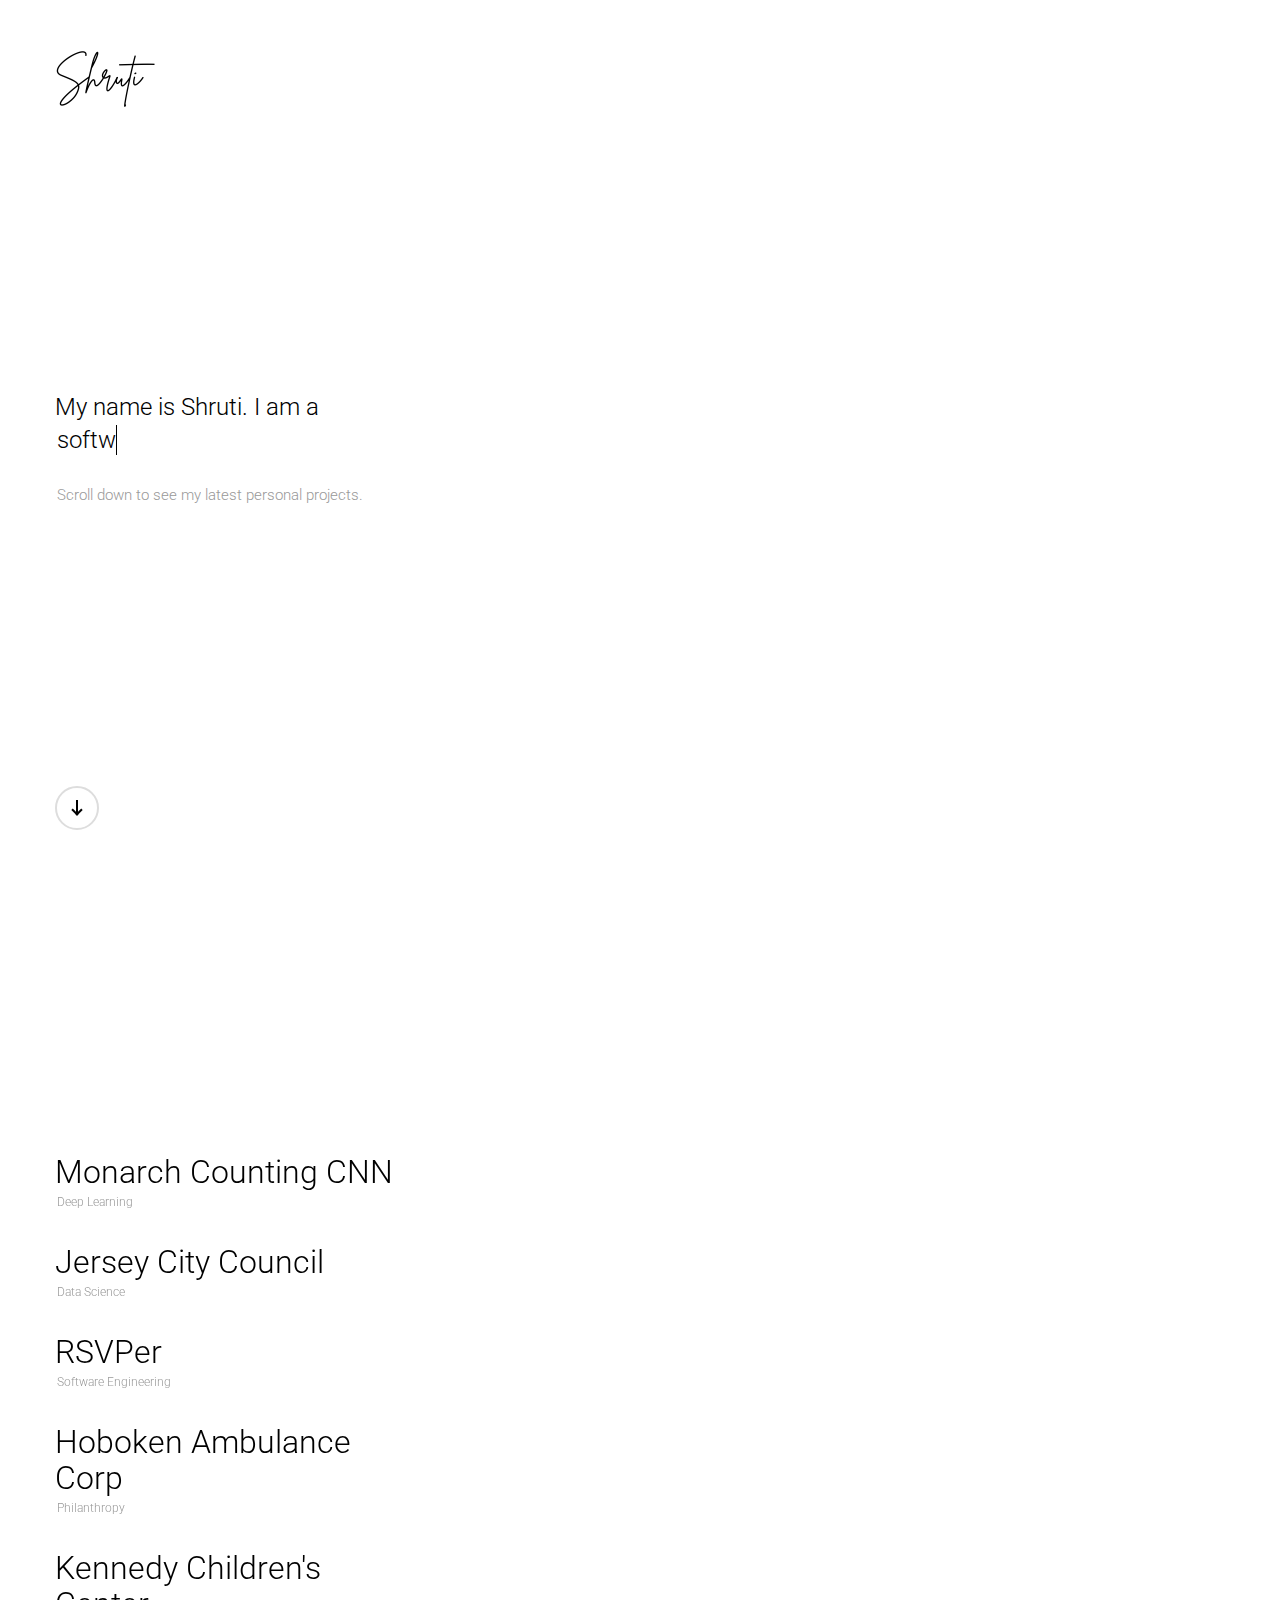
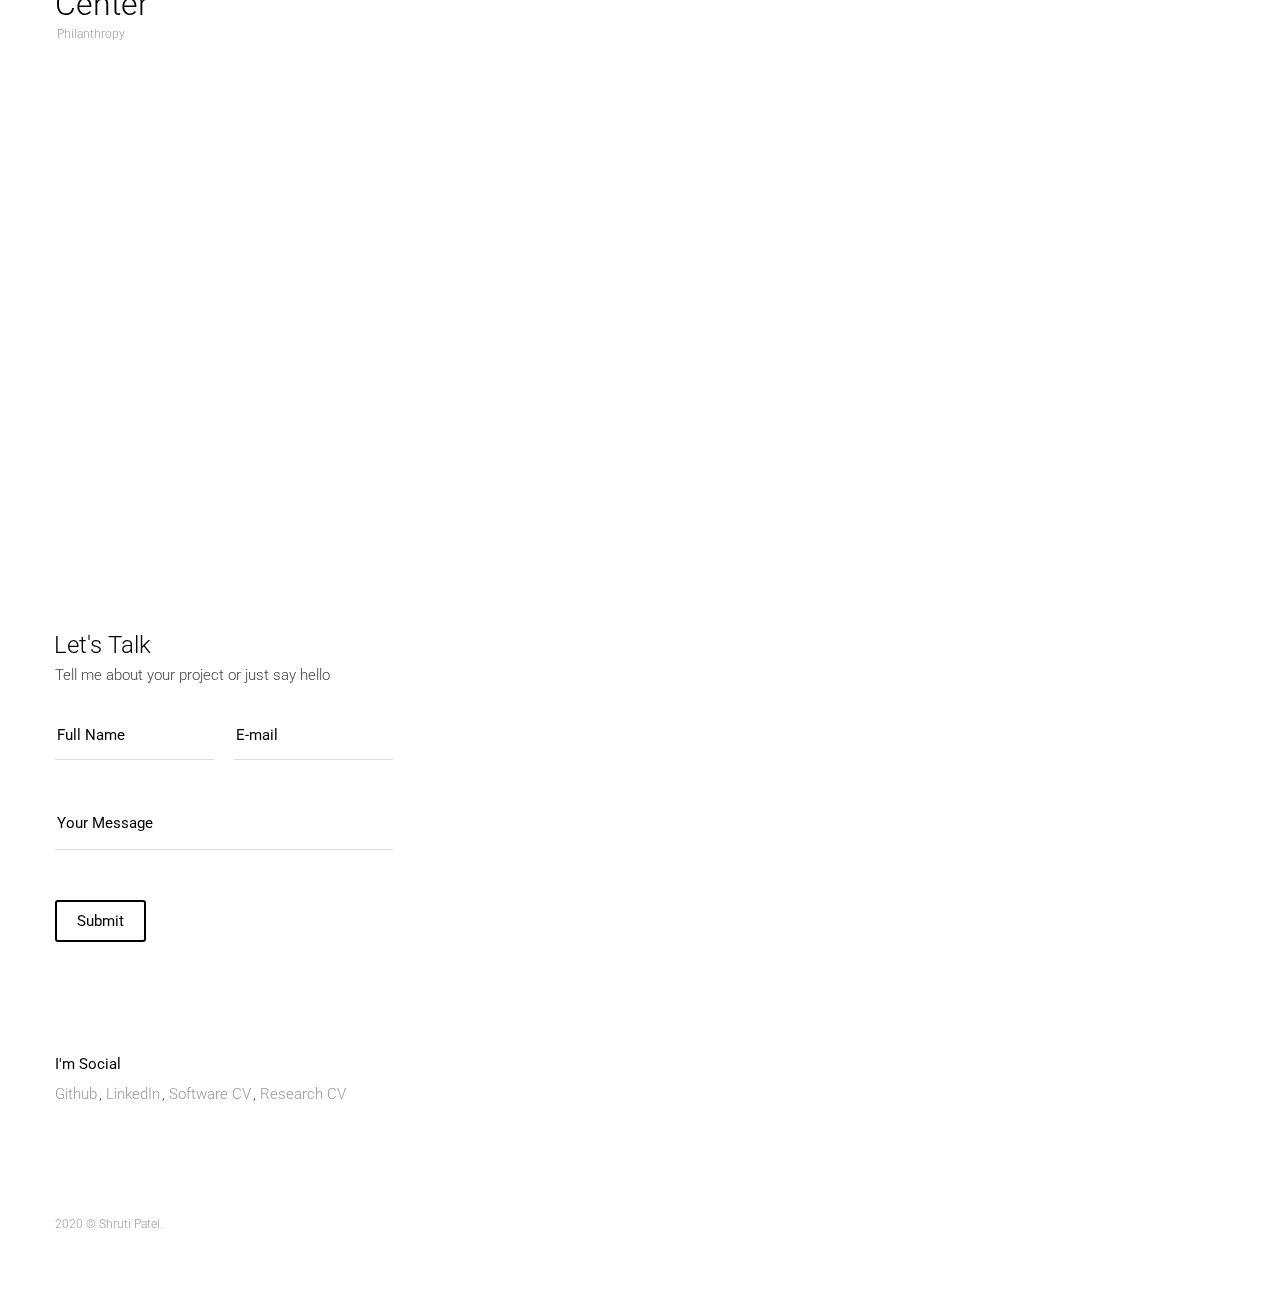
<file: www/index.html>
﻿<!DOCTYPE html>
<html lang="en">
<head>

    <title>Shruti</title>
    <meta name="viewport" content="width=device-width, initial-scale=1.0" />
    <meta name="description" content="Shruti is a software engineer, a deep learning researcher, and a philanthropist. This is her portfolio site." />
    <meta name="keywords" content="shruti, shruti patel, deep learning researher, software engineer, philanthropist" />
    <meta name="author" content="Shruti">
    <meta charset="UTF-8" />

    <link rel="preload" href="https://raw.githubusercontent.com/shruti222patel/portfolio-v2/main/www/images/monarch-butterflies.jpg" as="image">
    <link rel="preload" href="https://raw.githubusercontent.com/shruti222patel/portfolio-v2/main/www/images/rsvper-abstract.jpg" as="image">
    <link rel="preload" href="https://raw.githubusercontent.com/shruti222patel/portfolio-v2/main/www/images/ems-many-yellow-horiz.jpg" as="image">
    <link rel="preload" href="https://raw.githubusercontent.com/shruti222patel/portfolio-v2/main/www/images/kcc_2.jpg" as="image">
    <link rel="preload" href="images/black-lives-matter.jpg" as="image">
        
    <link rel="icon" type="image/ico" href="favicon.ico" />
    <link href="style.css" rel="stylesheet" />
    <link href="css/assets.css" rel="stylesheet" />
    <link rel="stylesheet" href="https://use.fontawesome.com/releases/v5.15.1/css/all.css" integrity="sha384-vp86vTRFVJgpjF9jiIGPEEqYqlDwgyBgEF109VFjmqGmIY/Y4HV4d3Gp2irVfcrp" crossorigin="anonymous">
</head>
<body class="hidden bg-change">
	
    <!-- Page Content -->
    <div id="page-content">
    
    
        <!-- Header -->
        <header class="hidden">
        
            <!-- Logo -->
            <div id="logo">
                <a href="index.html">
                    <img class="black-logo" src="images/logo.png" alt="Logo Black">
                    <img class="white-logo" src="images/logo-white.png" alt="Logo White">
                </a>
            </div>
            <!--/Logo -->
            
	    <!-- Loader Mask -->
            <div id="loader-mask" class="disable">
                <div id="loader"></div>
            </div>
	    <!--/Loader Mask -->
            
	    <!-- Close Project -->
            <div id="close-project" class="disable">
                <span></span>
                <span></span>
            </div>
	    <!-- Close Project -->
        
        </header>
        <!--/Header -->
        
        
        <!-- Main -->
        <div id="main">
                
            <!-- Showcase Gallery -->
            <div id="showcase-gallery">                
                <!-- <div class="showcase-img light-content" data-aux="project-01" data-src="images/monarch-butterflies.jpg"></div> -->
                <div class="showcase-img light-content" data-aux="project-01" data-src="https://raw.githubusercontent.com/shruti222patel/portfolio-v2/main/www/images/monarch-butterflies.jpg"></div>
                <!-- <div class="showcase-img" data-aux="project-02" data-src="images/rsvper-abstract.jpg"></div> -->
                <div class="showcase-img" data-aux="project-02" data-src="https://raw.githubusercontent.com/shruti222patel/portfolio-v2/main/www/images/rsvper-abstract.jpg"></div>
                <!-- <div class="showcase-img" data-aux="project-03" data-src="images/ems-many-yellow-horiz.jpg"></div> -->
                <div class="showcase-img" data-aux="project-03" data-src="https://raw.githubusercontent.com/shruti222patel/portfolio-v2/main/www/images/ems-many-yellow-horiz.jpg"></div>
                <!-- <div class="showcase-img" data-aux="project-04" data-src="images/kcc_2.jpg"></div> -->
                <div class="showcase-img" data-aux="project-04" data-src="https://raw.githubusercontent.com/shruti222patel/portfolio-v2/main/www/images/kcc_2.jpg"></div>
                <!-- <div class="showcase-img" data-aux="project-05" data-src="images/black-lives-matter.jpg"></div> -->
                <div class="showcase-img light-content" data-aux="project-05" data-src="images/black-lives-matter.jpg"></div>
                <!-- <div class="showcase-img light-content" data-aux="project-06" data-src="images/p6.jpg"></div>                 -->
            </div>
            <!--/Showcase Gallery -->
            
	    <!-- Main Content-->
            <div id="main-content">
            	
                <!-- Intro Section -->
                <div id="intro">
                    <div class="outer">
                        <div class="inner">                        
                            <div class="title-intro">My name is Shruti. I am a<br class="destroy"><a href="" class="typewrite" data-period="2000" data-type='[  "software engineer.","deep learning researcher.","philanthropist.", "runner.", "daughter." ]'><span class="wrap"></span></a></div>
       			    <div class="subtitle-intro">Scroll down to see my latest personal projects.<br class="destroy"></div>                            
                            <div class="scroll-down disable">
                                <div class="arrow-top"></div>
                    		<div class="arrow-top-line"></div>
                            </div>                        
                        </div>
                    </div>
		</div>                    
                <!--/Intro Section -->
                
                <!-- Showcase List -->
                <div id="showcase">
                    <div class="outer">
                        <div class="inner">
                            <ul class="showcase-list">
                                <li><a data-url="project1.html" data-aux="project-01">Monarch Counting CNN<span>Deep Learning</span></a></li>
                                <li><a data-url="project5.html" data-aux="project-05">Jersey City Council<span>Data Science</span></a></li>
                                <li><a data-url="project2.html" data-aux="project-02">RSVPer<span>Software Engineering</span></a></li>
                                <li><a data-url="project3.html" data-aux="project-03">Hoboken Ambulance Corp<span>Philanthropy</span></a></li>
                                <li><a data-url="project4.html" data-aux="project-04">Kennedy Children's Center<span>Philanthropy</span></a></li>
                                <!-- <li><a data-url="project6.html" data-aux="project-06">Wiema Dental<span>Web Design</span></a></li> -->
                            </ul>
                        </div>
                    </div>
                </div>
                <!--/Showcase List -->
                
                
                <!-- Contact Section -->
                <div id="contact">
                
                    <div id="message"></div>
                    <!-- Contact Formular -->
                    <div id="contact-formular">
                                        
                        <form method="post" name="contactform" id="contactform">   
                            <h4>Let's Talk</h4>
                            <p>Tell me about your project or just say hello</p> 
                            <input type="hidden" name="accessKey" id="accessKey" value="e576ddf0-8f10-4932-b949-c0a8c072eb3b">
                            <input type="text" name="honeypot" style="display: none;">                           
                            <div class="name-box">        
                                <input name="name" type="text" id="name" size="30"  onfocus="if(this.value == 'Full Name') { this.value = ''; }" onblur="if(this.value == '') { this.value = 'Full Name'; }" value="Full Name" ><label class="input_label"></label>
                            </div>                                                        
                            <div class="email-box">
                                <input name="email" type="text" id="email" size="30" onfocus="if(this.value == 'E-mail') { this.value = ''; }" onblur="if(this.value == '') { this.value = 'E-mail'; }" value="E-mail" ><label class="input_label"></label>
                            </div>                            
                            <div class="message-box">
                                <textarea name="comments" cols="40" rows="4" id="comments" onfocus="if(this.value == 'Your Message') { this.value = ''; }" onblur="if(this.value == '') { this.value = 'Your Message'; }" >Your Message</textarea><label class="input_label slow"></label>
                            </div>                             
                             <div class="submit-box">             
                                <input type="submit" class="send_message cillar-button" id="submit" value="Submit" /> 
                            </div>
                        </form>                 
                    </div>
                    <!--/Contact Formular -->
                
                    <p><strong>I'm Social</strong><br>
                        <a target="_blank" href="https://github.com/shruti222patel" class="link"><span>Github</span></a>, 
                        <a target="_blank" href="https://www.linkedin.com/in/shruti222patel" class="link"><span>LinkedIn</span></a>,
                        <a href="downloads/software_cv.pdf" download="shruti-patel_software-cv.pdf" class="link"><span>Software CV</span></a>,
                        <a href="downloads/research_cv.pdf" download="shruti-patel_research-cv.pdf" class="link"><span>Research CV</span></a>
                    </p>
                    
                    
                    <p class="copyright">2020 © Shruti Patel.</p>
                
                </div>
                <!--/Contact Section -->
            
                        
            </div>
	    <!--/Main Content -->

        </div>
        <!--/Main --> 
        
        <!-- Project Holder -->
        <div id="project-holder">
            <div id="project-data"></div>
        </div>
	<!--/Project Holder -->
 
	</div>    
	<!--/Page Content -->
   
    
		
    <script src="js/jquery.min.js"></script>
    <script src="js/plugins.js"></script>
    <script src="js/scripts.js"></script>

    <link href='https://fonts.googleapis.com/css?family=Roboto:400,300' rel='stylesheet' type='text/css'>
        
    <!-- Global site tag (gtag.js) - Google Analytics -->
    <script async src="https://www.googletagmanager.com/gtag/js?id=UA-134152731-1"></script>
    <script>
    window.dataLayer = window.dataLayer || [];
    function gtag(){dataLayer.push(arguments);}
    gtag('js', new Date());

    gtag('config', 'UA-134152731-1');
    </script>

</body>

</html>
</file>
<file: www/style.css>
/*------------------------------------------------------------------
Project:	Herman - The Ultimate Portfolio Template
Version:	1.0
Last change:	25/05/2017
Assigned to:	ClaPat 
Primary use:	Showcase Portfolio 
-------------------------------------------------------------------*/



/*------------------------------------------------------------------

01. General Styles
02. Preloader
03. Header
04. Secondary Menu
05. Full Screen Overlay Menu
06. Content Styles
07. Portfolio Filters
08. Portfolio Items
09. Portfolio Isotope Transitions
10. Project Page
11. Blog Page
12. Contact Page
13. Image & Div Animation
14. Shortcodes
15. Footer
16. Responsive Media Querries

-------------------------------------------------------------------*/

	
/* 1. General Styles */		
	
	html,body{
		font-family: 'Roboto', sans-serif;
		font-weight: 300;
		font-size:15px;
		line-height:24px;
		height:100%;
		width:100%;
		color:#999;
		background-color:#fff;
	}
	
	html {
		box-sizing: border-box;
		margin-right: 0px!important;
		overflow: visible!important;
	}
	
	body {
		overflow-x:hidden;
		overflow-y:scroll;
		box-sizing: border-box;
		webkit-transition: opacity 0.2s ease-in-out 0s;
		transition: opacity 0.2s ease-in-out 0s;	
	}
	
	body.hidden {
		opacity:0;
	}
	
	
	html, body, div, span, applet, object, iframe, h1, h2, h3, h4, h5, h6, p, blockquote, pre, a, abbr, acronym, address, big, cite, code, del, dfn, em, font, ins, kbd, q, s, samp, small, strike, strong, sub, sup, tt, var, dl, dt, dd, ol, ul, li, fieldset, form, label, legend, table, caption, tbody, tfoot, thead, tr, th, td {
		border: 0;
		margin: 0;
		outline: 0;
		padding: 0;
		vertical-align: baseline;
	}
	
	article,
	aside,
	details,
	figcaption,
	footer,
	header,
	hgroup,
	nav,
	section {
		display: block;
	}
	
	audio,
	canvas,
	 {
		display: inline-block;
		max-width: 100%;
	}	
	
	address {
		font-style: italic;
		margin-bottom: 24px;
	}
	
	abbr[title] {
		border-bottom: 1px dotted #2b2b2b;
		cursor: help;
	}
	
	b, strong {
		font-weight: 400;
		color:#000;
		transition:all 0.2s ease-in-out 0s;
    	-webkit-transition:all 0.2s ease-in-out 0s;
	}
	
	.light-content b, .light-content strong {
		color:#fff;
	}
	
	cite,
	dfn,
	em,
	i {
		font-style: italic;
	}
	
	mark,
	ins {
		background: none repeat scroll 0 0 #000;
		text-decoration: none;
		color:#fff;
		font-family: "Montserrat",sans-serif;
		font-size: 10px;
		font-weight: 400;
		letter-spacing: 4px;
		text-transform: uppercase;
		padding:2px 5px;
		margin-bottom:10px;
		display:inline-block;
	}
	
	code,
	kbd,
	tt,
	var,
	samp,
	pre {
		font-family: monospace, serif;
		font-size: 15px;
		-webkit-hyphens: none;
		-moz-hyphens:    none;
		-ms-hyphens:     none;
		hyphens:         none;
		line-height: 1.6;
	}
	
	pre {
		border: 1px solid rgba(0, 0, 0, 0.1);
		-webkit-box-sizing: border-box;
		-moz-box-sizing:    border-box;
		box-sizing:         border-box;
		margin-bottom: 24px;
		max-width: 100%;
		overflow: auto;
		padding: 12px;
		white-space: pre;
		white-space: pre-wrap;
		word-wrap: break-word;
	}
	
	blockquote,
	q {
		-webkit-hyphens: none;
		-moz-hyphens:    none;
		-ms-hyphens:     none;
		hyphens:         none;
		quotes: none;
	}
	
	blockquote:before,
	blockquote:after,
	q:before,
	q:after {
		content: "";
		content: none;
	}
	
	blockquote {
		color: #000;
		font-size: 18px;
		font-style: italic;
		font-weight: 300;
		line-height: 30px;
		margin-bottom: 24px;
		font-family:Georgia, "Times New Roman", Times, serif;
		border-left:2px #ddd solid;
		padding:20px 20px 20px 40px;
		letter-spacing: 0.01em;
	}
	
	blockquote span {
		display:block;
		margin-top:20px;
		font-weight:400;
		font-size:12px;
		font-style:normal;
		font-family: Verdana,Geneva,sans-serif;
		color:#999;
	}
	
	blockquote cite,
	blockquote small {
		color: #2b2b2b;
		font-size: 16px;
		font-weight: 400;
		line-height: 1.5;
	}
	
	blockquote em,
	blockquote i,
	blockquote cite {
		font-style: normal;
	}
	
	blockquote strong,
	blockquote b {
		font-weight: 400;
	}
	
	small {
		font-size: smaller;
	}
	
	big {
		font-size: 125%;
	}
	
	sup,
	sub {
		font-size: 75%;
		height: 0;
		line-height: 0;
		position: relative;
		vertical-align: baseline;
	}
	
	sup {
		bottom: 1ex;
	}
	
	sub {
		top: .5ex;
	}
	
	dl {
		margin-bottom: 24px;
	}
	
	dt {
		font-weight: bold;
	}
	
	dd {
		margin-bottom: 24px;
	}
	
	ul,
	ol {
		list-style: none;
		margin: 0 0 24px 20px;
	}
	
	ul {
		list-style: disc;
	}
	
	ol {
		list-style: decimal;
	}
	
	li > ul,
	li > ol {
		margin: 0 0 0 20px;
	}
	
	li {
		line-height: 20px;
		color:#333;
		margin-bottom:10px;
	}
	
	figure {
		margin:0;
		position:relative;
		display: inline-block;
	}
	
	figure img {
		max-width:100%;
	}
	
	.full img {
		width:100vw;
	}
	
	figcaption {
		background-color: #000;
		bottom: 25px;
		color: #fff;
		font-weight:400;
		font-size: 12px;
		padding: 15px 25px;
		position: absolute;
		right: 25px;
		z-index: 10;
	}
	
	fieldset {
		border: 1px solid rgba(0, 0, 0, 0.1);
		margin: 0 0 24px;
	}
	
	legend {
		white-space: normal;
	}
	
	button,	input {
		line-height: normal;
	}
	
	input,
	textarea {
		background-image: -webkit-linear-gradient(hsla(0,0%,100%,0), hsla(0,0%,100%,0)); /* Removing the inner shadow, rounded corners on iOS inputs */
	}
	
	button, html input[type="button"], input[type="reset"], input[type="submit"] {
		cursor: pointer;
	}
	
	button[disabled],
	input[disabled] {
		cursor: default;
	}
	
	input[type="checkbox"],
	input[type="radio"] {
		padding: 0;
	}
	
	input[type="search"] {

		-webkit-appearance: textfield;
	}
	
	input[type="search"]::-webkit-search-decoration {
		-webkit-appearance: none;
	}
	
	button::-moz-focus-inner, input::-moz-focus-inner {
		border: 0;
		padding: 0;
	}
	
	textarea {
		overflow: auto;
		vertical-align: top;
	}
	
	table, th, td {
		border: 1px solid rgba(0, 0, 0, 0.1);
	}
	
	table {
		border-collapse: separate;
		border-spacing: 0;
		border-width: 1px 0 0 1px;
		margin-bottom: 24px;	
		width: 100%;
	}
	
	caption, th, td {
		font-weight: normal;
		text-align: left;
	}
	
	th {
		border-width: 0 1px 1px 0;
		font-weight: bold;
	}
	
	td {
		border-width: 0 1px 1px 0;
	}
	
	del {
		color: #767676;
	}
	
	hr {
		border: 0;
		height: 50px;
		width:100%;
		float:none;
		margin:0;
		display:inline-block;
	}
	
	hr.small {
		height:20px;
	}
	
	hr:after {
		clear: both;
		content: " ";
		display: block;
		height: 0;
		visibility: hidden;
	}
	
	::selection {
		background: #000;
		color: #fff;
		text-shadow: none;
	}
	
	::-moz-selection {
		background: #000;
		color: #fff;
		text-shadow: none;
	}
	
	img {
		border: 0 none;
		max-width: 100%;
		vertical-align: middle;
	}
		
	h1, h2, h3, h4, h5, h6 {
		font-family: 'Roboto', sans-serif;
		font-weight: 300;
		color:#000;
		margin-bottom:0px;
		transition:color 0.2s ease-in-out 0s;
    	-webkit-transition:color 0.2s ease-in-out 0s;
	}
	
	.light-content h1, .light-content h2, .light-content h3, .light-content h4, .light-content h5, .light-content h6, .light-content p {
		color: #fff;
	}
	
	h1{
		font-size:48px;
		line-height: 54px;
		margin-left:-3px;
	}
	
	h2{
		font-size: 36px;
		line-height: 48px;
		margin-left:-1px;
	}
	
	h3{
		font-size:30px;
		line-height: 36px;
		margin-left:-1px;
	}
	
	h4{
		font-size:24px;
		line-height: 30px;
		margin-left:-1px;	
	}
	
	h5{
		font-size:18px;
		line-height: 24px;
		margin-left:-1px;
	}
	
	h6{
		font-size:14px;
		line-height: 18px;
	}
	
	p {
		font-size:15px;
		margin-bottom:20px;
		line-height:30px;
		color:#444;
		transition:color 0.2s ease-in-out 0s;
    	-webkit-transition:color 0.2s ease-in-out 0s;
	}
	
	.light-content p {
		color:rgba(255,255,255,0.4);
	}
	
	.container {
		max-width:1400px;
		width:100%;
		margin:0 auto;
		padding: 0 50px;
		box-sizing:border-box;
	}
	
	.small .container {
		max-width:800px;
		width:100%;
		margin:0 auto;
		padding: 0 50px;
		box-sizing:border-box;
	}
	
	.full .container {
		width:100%;
		max-width:100%;
		padding:0;
	}
	
	.container::after {
		clear: both;
		content: " ";
		display: table;
	}
	
	a:hover, a:active {
	  outline: 0;
	  color: #000;
	}
	
	a {
        text-decoration: none;
        -webkit-transition: background-color .3s ease, border .3s ease, color .3s ease, opacity .3s ease-in-out, outline .3s ease;
           -moz-transition: background-color .3s ease, border .3s ease, color .3s ease, opacity .3s ease-in-out, outline .3s ease;
            -ms-transition: background-color .3s ease, border .3s ease, color .3s ease, opacity .3s ease-in-out, outline .3s ease;
             -o-transition: background-color .3s ease, border .3s ease, color .3s ease, opacity .3s ease-in-out, outline .3s ease;
                transition: background-color .3s ease, border .3s ease, color .3s ease, opacity .3s ease-in-out, outline .3s ease;
    }
	
	a {
		color: #000;
		outline: 0;
	}
	
	a:hover {
		text-decoration:none;
	}
	
	a.link {
		display:inline-block;
		position:relative;
		padding-right:2px;
		color:#999;
	}
	
	.light-content a.link {
		color:rgba(255,255,255,0.4);
	}
	
	a.link:hover {
		color:#000;
	}
	
	.light-content a.link:hover {
		color:#fff;
	}
	
	a.link::before {
		content: '';
		position: absolute;
		bottom: 2px;
		left: 0;
		width: 100%;
		height: 2px;
		background: rgba(0,0,0,1);
		transform: scaleX(0);
		transform-origin: right;
		transition: transform .2s ease-out;
	}
	
	.light-content a.link::before {
		background: rgba(255,255,255,1);
	}
  
    a.link:hover::before {
		transform: scaleX(1);
		transform-origin: left;
	}
	
	.one_half {
    	width: 47%;
	}	

	.one_third {
		width: 30.6%;
	}	

	.one_fourth {
		width: 22%;
	}	

	.one_fifth {
		width: 16.8%;
	}	

	.one_sixth {
		width: 13.33%;
	}	

	.two_fifth {
		width: 37.6%;
	}	

	.two_fourth {
		width: 48%;
	}		

	.two_third {
		width: 65.33%;
	}	

	.three_fifth {
		width: 58.4%;
	}	

	.three_fourth {
		width: 74%;
	}	

	.four_fifth {
		width: 79.2%;
	}	

	.five_sixth {
		width: 82.67%;
	}	

	.one_third, .two_third, .three_fourth, .one_fourth, .two_fourth, .one_fifth, .two_fifth, .three_fifth, .four_fifth, .one_sixth, .five_sixth {
		float: left;
		margin-bottom: 20px;
		margin-right: 4%;
		position: relative;
	}
	
	.one_half {
		float: left;
		margin-bottom: 20px;
		margin-right: 6%;
		position: relative;
	}

	.last {
		margin-right:0px;
	}
	
	.text-align-center {
		text-align:center;
	}
	
	.text-align-left {
		text-align:left;
	}
	
	.outer {
		display:table;
		width:100%;
		height:100%;
	}
	
	.inner {
		display:table-cell;
		vertical-align:middle;
		-webkit-box-sizing:border-box;
		-moz-box-sizing:border-box;
		box-sizing:border-box;
	}
	
	.vc_row {
		position:relative;
		z-index:1;
	}
	
	.row_padding_top {
		padding-top:120px;
	}
	
	.row_padding_bottom {
		padding-bottom:100px;
	}	
	
	#page-content {
		-webkit-transition: all 0.2s ease-in-out;
		transition: all 0.2s ease-in-out;
	}
	
	#project-holder {
		position:relative;
		left:0;
		width:100vw;		
		z-index:100;
		background-color:#fff;
		-webkit-transform: translateY(100%);
		transform: translateY(100%);
		transition:all 0.8s ease-in-out 0s;
    	-webkit-transition:all 0.8s ease-in-out 0s;
	}
	
	#project-holder.open {
		-webkit-transform: translateY(0);
		transform: translateY(0);
	}
	
	
	/* 2. Header Styles */	
	
	header {
		opacity:1;
		width:100%;
		height:160px;
		left:0;
		top:0;
		padding:50px 70px;
		position:fixed;
		box-sizing:border-box;
		z-index:150;		
		-webkit-transition: all 0.2s ease-in-out;
		transition: all 0.2s ease-in-out;
	}
	
	header.small {
		height:100px;
		padding:30px 70px;
	}
	
	#logo {
		position:relative;
		display:inline-block;
	}
	
	#logo a {
		display:block;
	}
	
	#logo img {
		display: block;
		height: 60px;
		width: auto;
		-webkit-transition: opacity 0.2s ease-in-out;
		-moz-transition: opacity 0.2s ease-in-out;
		-o-transition: opacity 0.2s ease-in-out;
		-ms-transition: opacity 0.2s ease-in-out;
		transition: opacity 0.2s ease-in-out;
	}
	
	#logo img.white-logo {
		position:absolute;
		top:0;
		left:0;
		opacity:0;
	}
	
	#logo img.black-logo {
		opacity:1;
	}
	
	.light-content #logo img.black-logo {
		opacity:0;
	}	
	
	.light-content #logo img.white-logo {
		opacity:1;
	}
	
	#loader-mask {
		opacity:1;
		height:40px;
		width:40px;
		top:60px;
		right:70px;
		z-index:5;
		position:absolute;
		-webkit-transition: all 0.2s ease-in-out;
		transition: all 0.2s ease-in-out;
	}
	
	#loader-mask.disable {
		opacity:0;
	}
	
	#loader-mask #loader {
		margin: 0px auto;
		font-size: 10px;
		position: relative;
		text-indent: -9999em;
		border-top: 2px solid rgba(0, 0, 0, 0.4);
		border-right: 2px solid rgba(0, 0, 0, 0.4);
		border-bottom: 2px solid rgba(0, 0, 0, 0.4);
		border-left: 2px solid rgba(0, 0, 0, 0.8);
		-webkit-transform: translateZ(0);
		-ms-transform: translateZ(0);
		transform: translateZ(0);
		-webkit-animation: load8 1.1s infinite linear;
		animation: load8 1.1s infinite linear;
	}
	
	#loader-mask.light-content #loader {
		border-top: 2px solid rgba(255, 255, 255, 0.4);
		border-right: 2px solid rgba(255, 255, 255, 0.4);
		border-bottom: 2px solid rgba(255, 255, 255, 0.4);
		border-left: 2px solid rgba(255, 255, 255, 0.8);
	}

	#loader-mask #loader, #loader-mask #loader:after {
	   border-radius: 50%;
	  width: 36px;
	  height: 36px;
	}
	
	@-webkit-keyframes load8 {
	  0% {
		-webkit-transform: rotate(0deg);
		transform: rotate(0deg);
	  }
	  100% {
		-webkit-transform: rotate(360deg);
		transform: rotate(360deg);
	  }
	}
	
	@keyframes load8 {
	  0% {
		-webkit-transform: rotate(0deg);
		transform: rotate(0deg);
	  }
	  100% {
		-webkit-transform: rotate(360deg);
		transform: rotate(360deg);
	  }
	}
	
	#close-project {
		width:40px;
		height:40px;
		border:2px solid rgba(0,0,0,0.4);
		box-sizing:border-box;
		opacity:1;
		top:60px;
		right:70px;
		position:absolute;
		border-radius:40px;
		-webkit-transition: all 0.2s ease-in-out;
		transition: all 0.2s ease-in-out;
		z-index:10;
		cursor:pointer;
		overflow:hidden;
	}
	
	#close-project span {
		width: 16px;
		height: 2px;
		background: #000;
		position: absolute;
		top: 17px;
		left: 10px;
		transform: rotate(-45deg);
		-webkit-transform: rotate(-45deg);
		-webkit-transition: transform 0.2s ease-in-out 0.2s, background 0.2s ease-in-out 0s;
		transition: transform 0.2s ease-in-out 0.2s, background 0.2s ease-in-out 0s;
	}
	
	.light-content #close-project span {
		background: #fff;
	}
	
	#close-project span:nth-child(2) {
		transform: rotate(45deg);
		-webkit-transform: rotate(45deg);
	}
	
	 #close-project.disable span {
		transform: rotate(0deg);
		-webkit-transform: rotate(0deg);
	}
	
	.light-content #close-project {
		border:2px solid rgba(255,255,255,0.4);
	}
	
	#close-project:hover {
		border:2px solid rgba(0,0,0,1);
	}
	
	.light-content #close-project:hover {
		border:2px solid rgba(255,255,255,1);
	}
	
	#close-project.disable {
		opacity:0;
	}
	
	
	
	/* 3. Showcase Styles */	
	
	#showcase-height {
		position:relative;
		width:100vw;
		height:100vh;
	}
	
	#showcase-gallery {
		width:65vw;
		height:100vh;
		position:fixed;
		background-color:#fff;
		top:0;
		right:0;
		overflow:hidden;
		-webkit-transition: width 0.5s ease-in-out 0;
		transition: width 0.5s ease-in-out 0s;
	}
	
	#showcase-gallery.full {
		width:100vw;
		background-color:#000;
		-webkit-transition: width 0.7s ease-in-out 0.2;
		transition: width 0.7s ease-in-out 0.2s;
	}
	
	#showcase-gallery .showcase-img {
		position: absolute;
		height:100%;
		width:100%;
		background-size:cover;
		background-position:center center;
		background-color:#222;
		visibility:hidden;
		top: 0;
		left: 0;
		z-index: 0;
		opacity: 0;
		-webkit-transform: scale(1.03);
		transform: scale(1.03);
		-webkit-transition: all 0.3s ease-in-out;
		transition: all 0.3s ease-in-out;		
	}
	
	#showcase-gallery .showcase-img.loaded.active {
	  opacity: 1;
	  visibility: visible;
	  -webkit-transform: scale(1);
		transform: scale(1);
	}
	
	#showcase-gallery .showcase-img.on-top {
	  opacity: 1;
	  visibility: visible;
	  -webkit-transform: scale(1);
		transform: scale(1);
		z-index:1;
	}
	
	#showcase {
		position: relative;
		padding: 100px 70px 0 70px;
		box-sizing: border-box;
		height: 100vh;
		min-height: 100vh;
	}
	
	.showcase-list {
		margin:0;
	}
	
	.showcase-list li {
		color: #000;
		font-size: 32px;
		line-height: 36px;
		list-style: none;
		margin: 0;
		display: block;
		float: left;
		clear: left;
	}
	
	.showcase-list li a {
		height:100%;
		display:block;
		padding:15px 0;
		cursor:pointer;
		-webkit-transition: all 0.1s ease-in-out;
		transition: all 0.1s ease-in-out;		
	}
	
	.showcase-list li a.disable {
		opacity:0.2;
	}
	
	.showcase-list li span {
		display:block;
		font-size:12px;
		line-height:24px;
		color:#999;
		margin-left:2px;
	}
	
	
	/* 4. Content Styles */	
	
	#main-content {
		width:35vw;
		position:relative;
		-webkit-transition: all 0.3s ease-in-out;
		transition: all 0.3s ease-in-out;
	}
	
	#main-content.hidden {
		opacity:0;
		-webkit-transition: all 0.2s ease-in-out;
		transition: all 0.2s ease-in-out;
	}
	
	#main-content.disable {
		display:none;
	}
	
	#intro {
		overflow:hidden;
		position:relative;
		width:100%;
		height:100vh;
		padding:0 100px 0 70px;
		box-sizing:border-box;
	}
	
	.title-intro {
		color:#000;
		font-size:24px;
		line-height:36px;
		margin-bottom:20px;
		position:relative;
	}
	
	.title-intro span {
		opacity: 0;
		display: inline-block;
		margin: 0 2px;
		line-height: 30px;
		height: 30px;
		padding-top: 30px;
		box-sizing: border-box;
		-webkit-transition: all 0.4s ease-in-out 0.2s;
		transition: all 0.4s ease-in-out 0.2s;
		overflow: hidden;
	}
	
	.animate .title-intro span {
		opacity:1;
		padding-top:0;
	}
	
	.subtitle-intro span {
		opacity: 0;
		display: inline-block;
		margin: 0 2px;
		line-height: 20px;
		height: 20px;
		padding-top: 20px;
		box-sizing: border-box;
		-webkit-transition: all 0.4s ease-in-out 0.2s;
		transition: all 0.4s ease-in-out 0.2s;
		overflow: hidden;
	}
	
	.animate .subtitle-intro span {
		opacity:1;
		padding-top:0;
	}
	
	.scroll-down {
		border:2px solid #ddd;
		height:40px;
		width:40px;
		border-radius:60px;
		position:fixed;
		left:70px;
		bottom:70px;
		cursor:pointer;
		-webkit-transition: all 0.2s ease-in-out;
		transition: all 0.2s ease-in-out;
	}
	
	.scroll-down:hover {
		border:2px solid #ccc;
	}
	
	.scroll-down.disable {
		opacity:0;
		-webkit-transform: scale(0.8);
		transform: scale(0.8);
	}
	
	.arrow-top {
		border-bottom: 2px solid #000;
		border-left: 2px solid #000;
		height: 6px;
		transform: rotate(-45deg);
		width: 6px;
		position:absolute;
		left:16px;
		top:18px;
		-webkit-transition: all 0.2s ease-in-out;
		transition: all 0.2s ease-in-out;
	}
	
	.scroll-down:hover .arrow-top {
		top:20px;
	}
	
	.arrow-top-line {
		background-color: #000;
		height: 14px;
		left: 50%;
		position: absolute;
		top: 12px;
		width: 2px;
		margin-left:-1px;
		-webkit-transition: all 0.2s ease-in-out;
		transition: all 0.2s ease-in-out;
	}
	
	.scroll-down:hover .arrow-top-line {
		height:16px;
		top: 10px;
	}
	
	
	
	/* 5. Contact Styles */	
	
	#contact {
		position:relative;
		padding:400px 70px 70px;
		box-sizing:border-box;
	}
	
	
	#contact-formular {
		margin:30px 0 100px 0;
	}
	
	#contact-formular::after {
		clear: both;
		content: " ";
		display: table;
	}
	
	#contactform {
		position:relative;
	}
	
	.name-box, .email-box, .message-box {
		position:relative;
		display:block;
	}
	
	.name-box, .email-box  {
		width: 47%;
		float: left;
		margin-bottom: 20px;
		margin-right: 6%;
		position: relative;
	}
	
	.name-box::after, .email-box::after {
		clear: both;
		content: " ";
		display: table;
	}

	.email-box {
		margin-right:0px;
	}
	
	.message-box {
		float:left;
		width:100%;
	}
	
	input[type="text"], textarea {
		color: #000;
		font-family: 'Roboto', sans-serif;
		font-size: 15px;
		font-weight: 400;
		height: 50px;
		padding: 12px 20px 12px 2px;
		width: 100%;
		border-radius:0px;
		margin-bottom:0px;
		border:none;
		transition: all 0.2s linear;
		-webkit-transition: all 0.2s linear;
		box-sizing: border-box;
		background-color:transparent;
		outline:none;
		border-bottom:1px solid #ddd;
	}
	
	.light-content input[type="text"], .light-content textarea {
		color: #fff;
		border-bottom:1px solid rgba(255,255,255,0.2);
	}
	
	.input_label {
		background-color: #000;
		height: 2px;
		left: 0;
		position: absolute;
		bottom: 0px;
		width: 0;
		-webkit-transition: all 0.2s ease-in-out;
		transition: all 0.2s ease-in-out;
	}
	
	.light-content .input_label {
		background-color: #fff;
	}
	
	.input_label.slow {
		-webkit-transition: all 0.4s ease-in-out;
		transition: all 0.4s ease-in-out;
	}
	
	input[type="text"]:focus + .input_label, textarea:focus + .input_label {
		width:100%;		
	}
	
	input[type="text"]:focus, textarea:focus {
		color:#000;
	}
	
	.light-content input[type="text"]:focus, .light-content textarea:focus {
		color:#fff;
	}
	
	textarea {
		resize:none;
		margin-top:20px;
		height:50px;
		box-sizing: border-box;
		padding: 14px 20px 6px 2px;
		margin-bottom:0px;
	}
	
	textarea:after {
		background-color: #000;
		content: "";
		height: 2px;
		left: 0px;
		position: absolute;
		top: 20px;
		width: 100%;
		-webkit-transition: all 0.2s ease-in-out;
		transition: all 0.2s ease-in-out;
	}
	
	.submit-box {
		color:#000;
		font-size: 13px;
		margin-top:50px;
		line-height:16px;
		cursor:pointer;
		border:none;
		box-sizing:border-box;
		transition:all 0.2s ease 0s;
    	-webkit-transition:all 0.2s ease 0s;
		text-align:center;
		background-color:transparent;
		display:inline-block;
		border-radius:3px;
		position:relative;
		overflow:hidden;
		border:2px solid #000;
	}
	
	.light-content .submit-box {
		color:#fff;
		border:2px solid #fff;
	}
	
	.submit-box::before {
		content: '';
		position: absolute;
		bottom: 0px;
		left: 0;
		width: 100%;
		height: 100%;
		background: #000;
		transform: scaleX(0);
		transform-origin: right;
		transition: transform .2s ease-out;
		-webkit-transition: transform .2s ease-out;
	}
	
	.light-content .submit-box::before {
		background: #fff;
	}
  
    .submit-box:hover::before {
		transform: scaleX(1);
		transform-origin: left;
	}
	
	.submit-box input[type="submit"] {
		font-family: 'Roboto', sans-serif;
		font-weight: 400;
		font-size:15px;
		z-index:10;
		position:relative;
		color:#000;
		cursor:pointer;
		padding: 10px 20px;
		outline:none;
		transition:all 0.2s ease-in-out 0s;
    	-webkit-transition:all 0.2s ease-in-out 0s;
	}
	
	.light-content .submit-box input[type="submit"] {
		color:#fff;
	}
	
	.submit-box:hover input[type="submit"] {
		color:#fff;
	}
	
	.light-content .submit-box:hover input[type="submit"] {
		color:#000;
	}
	
	input[type="submit"]	{
		margin:0;
		background:transparent;
		border:none;
		color:#fff;
	}
	
	.error_message {		
		text-align:left;		
		margin-bottom:30px;
		font-size:13px;		
		color:#e93735;		
		font-weight:400;		
	}
	
	#success_page {		
		text-align:left;		
	}	
	
	#success_page p {		
		color:#999999;			
	}
	
	#message fieldset {		
		border:none;		
	}
	
	
	.copyright {
		color:#999;
		font-size:12px;
		margin:100px 0 0 0;
	}
	
	
	
	
	/* Service Icon Boxes */	
	
	.services-icon i {
		font-size:36px;
		float:left;
		margin-right:10px;
		margin-top:5px;
		color:#999;
		-webkit-transform: scale(1);
		-moz-transform: scale(1);
		-o-transform: scale(1);
		-ms-transform: scale(1);
		transform: scale(1);
		transition:all 0.2s ease 0s;
		-moz-transition:all 0.2s ease 0s;
    	-webkit-transition:all 0.2s ease 0s;
    	-o-transition:all 0.2s ease 0s;
	}
	
	.services-icon:hover i {
		color:#000;
		-webkit-transform: scale(1.1);
		-moz-transform: scale(1.1);
		-o-transform: scale(1.1);
		-ms-transform: scale(1.1);
		transform: scale(1.1);
	}
	
	.service-info-text {
		margin-left:60px;
		margin-bottom: 50px;
	}
	
	.service-info-text h5 {
		margin-bottom: 5px;
		padding-top: 10px;
		font-weight:400;
	}
	
	.services-number .service-info-text {
		margin-left:0px;
		margin-top:20px;
		position:relative;
		z-index:1;
	}
	
	
	/* Text Carousel */	
	
	
	
	/* Appear Items */	
	
	.has-animation {
		opacity: 0;
		-webkit-transition:  transform 1s cubic-bezier(0.165, 0.84, 0.44, 1) 0.15s, opacity 1s cubic-bezier(0.165, 0.84, 0.44, 1) 0.15s;
		transition: transform 1s cubic-bezier(0.165, 0.84, 0.44, 1) 0.15s, opacity 1s cubic-bezier(0.165, 0.84, 0.44, 1) 0.15s; 
		-webkit-transition:translateY(80px);
		transform: translateY(80px);
	}
	
	.has-animation.animate-in {
		opacity: 1;
		-webkit-transition:translateY(0px);
		transform: translateY(0px);
	}	
	
	/* 2. LightBox */		

	.image-link {
		display: inline-block;
		width: auto;
	}
	
	.image-link::after {
		background-image: url('images/zoom-white.png');
		background-size: 20px 20px;
		display: inline-block;
		width: 20px;
		height: 20px;
		content: "";
		position: absolute;
		right: 30px;
		top: 30px;
		opacity:0;
		-ms-transform: scale(0.6);
		-moz-transform: scale(0.6);
		-webkit-transform: scale(0.6);
		transform: scale(0.6);
		-moz-transition: all 0.2s ease-in-out;
		-o-transition: all 0.2s ease-in-out;
		-ms-transition: all 0.2s ease-in-out;
		transition: all 0.2s ease-in-out;
	}
	
	.image-link:hover::after {
		opacity:0.5;
		-ms-transform: scale(1);
		-moz-transform: scale(1);
		-webkit-transform: scale(1);
		transform: scale(1);
	}
	
	.mfp-with-zoom .mfp-container, .mfp-with-zoom.mfp-bg {
		opacity: 0;
		-webkit-backface-visibility: hidden;
		-webkit-transition: all 0.3s ease-out;
		-moz-transition: all 0.3s ease-out;
		-o-transition: all 0.3s ease-out;
		transition: all 0.3s ease-out;
	}

	.mfp-with-zoom.mfp-ready .mfp-container {
		opacity: 1;
	}
	
	.mfp-with-zoom.mfp-ready.mfp-bg {
		opacity: 0.93;
	}

	.mfp-with-zoom.mfp-removing .mfp-container, .mfp-with-zoom.mfp-removing.mfp-bg {
	  opacity: 0;
	}
	
	/* Buttons */

	.clapat-button {
		color:#fff;
		font-size: 14px;
		font-weight: 400;
		padding:16px 30px;
		line-height:16px;
		cursor:pointer;
		border:none;
		box-sizing:border-box;
		transition:all 0.2s ease 0s;
		-moz-transition:all 0.2s ease 0s;
    	-webkit-transition:all 0.2s ease 0s;
    	-o-transition:all 0.2s ease 0s;
		text-align:center;
		background-color:#000;
		display:inline-block;
		border-radius:3px;
		position:relative;
		overflow:hidden;
	}
	
	.clapat-button.rounded {
		border-radius:30px;
	}
	
	.clapat-button.outline {
		background-color:transparent;
		color:#000;
		border:2px solid #000;
		padding: 14px 30px;
	}
	
	.clapat-button:hover {
		color:#fff;
	}
	
	.clapat-button::before {
		content: '';
		position: absolute;
		bottom: 0px;
		left: 0;
		width: 100%;
		height: 100%;
		background: #333;
		transform: scaleX(0);
		transform-origin: right;
		transition: transform .2s ease-out;
	}
	
	.clapat-button.outline::before {
		background: #000;
	}
  
    .clapat-button:hover::before {
		transform: scaleX(1);
		transform-origin: left;
	}
	
	.clapat-button span {
		z-index:10;
		position:relative;
	}
	
	/* Classic Slider and Carousel */	

	.slider .owl-nav {
		position:absolute;
		top:0;
		left:0;
		margin:0;
		width:100%;
		height:100%;
		pointer-events: none;
		margin:0!important;
		
	}
	
	.slider .owl-prev {
		text-indent: -9999px;
		position: absolute;
		top: 50%;
		pointer-events: auto;
		opacity: 0;
		left: 0;
		cursor: pointer;
		background: url("images/prev_slide_white.png");
		background-size: 20px 20px;
		background-repeat: no-repeat;
		background-position: 5px 20px;
		border-radius: 0 2px 2px 0;
		background-color: rgba(0,0,0,0.3);
		height: 60px;
		width: 30px;
		margin-top: -30px;
		-moz-transition: all 0.2s ease-in-out;
		-o-transition: all 0.2s ease-in-out;
		-ms-transition: all 0.2s ease-in-out;
		transition: all 0.2s ease-in-out;
	}
	
	.slider:hover .owl-prev {
		opacity:1;
		background-color: rgba(0,0,0,0.3);
	}
	
	.slider:hover .owl-prev:hover {
		background-color: rgba(0,0,0,1);
	}
	
	.slider .owl-next {
		text-indent: -9999px;
		right: 0;
		position: absolute;
		top: 50%;
		pointer-events: auto;
		opacity: 0;
		cursor: pointer;
		background: url("images/next_slide_white.png");
		background-size: 20px 20px;
		background-repeat: no-repeat;
		background-position: 6px 20px;
		border-radius: 2px 0 0 2px;
		background-color: rgba(0,0,0,0.3);
		height: 60px;
		width: 30px;
		margin-top: -30px;
		-moz-transition: all 0.2s ease-in-out;
		-o-transition: all 0.2s ease-in-out;
		-ms-transition: all 0.2s ease-in-out;
		transition: all 0.2s ease-in-out;
	}
	
	.slider:hover .owl-next {
		opacity:1;
		background-color: rgba(0,0,0,0.3);
	}
	
	.slider:hover .owl-next:hover {
		background-color: rgba(0,0,0,1);
	}
	
	.slider .owl-dots {
		position:absolute;
		width:100%;
		bottom:10px;
		text-align: center;
  		-webkit-tap-highlight-color: transparent;
	}
	
	.owl-theme .owl-dots .owl-dot {
		display: inline-block;
		zoom: 1;
		*display: inline; 
	}
	
	.slider .owl-dots .owl-dot span {
		background: rgba(255,255,255,0.5)!important;
		width:6px;
		height:6px;
		border-radius:6px;
		width: 8px;
		height: 8px;
		margin: 4px 5px;
		background: #D6D6D6;
		display: block;
		-webkit-backface-visibility: visible;
		transition: opacity 200ms ease;
		border-radius: 30px;
	}
	
	.slider .owl-dots .owl-dot.active span, .slider .owl-dots .owl-dot:hover span {
		background: #fff!important;
	}
	
	.carousel .owl-dots {
		position:relative;
		width:100%;
		margin: 15px 0;
		text-align: center;
  		-webkit-tap-highlight-color: transparent;
	}
	
	.carousel .owl-dots .owl-dot span {
		background: rgba(0,0,0,0.5)!important;
		width:6px;
		height:6px;
		border-radius:6px;
		width: 8px;
		height: 8px;
		margin: 5px;
		background: #D6D6D6;
		display: block;
		-webkit-backface-visibility: visible;
		transition: opacity 200ms ease;
		border-radius: 30px;
	}
	
	.carousel .owl-dots .owl-dot.active span, .carousel .owl-dots .owl-dot:hover span {
		background: #000!important;
	}
	
	
	

		
/*--------------------------------------------------
	Responsive
---------------------------------------------------*/			
			

@media only screen and (max-width: 1466px) {
	
	header {
    	padding: 50px 55px;
	}
	
	#loader-mask, #close-project {
    	right: 55px;
	}
	
	#intro {
    	padding: 0 80px 0 55px;
	}
	
	.scroll-down {
    	left: 55px;
	}
	
	#showcase {
    	padding: 100px 55px 0 55px;
	}
	
	#contact {
    	padding: 400px 55px 70px;
	}	
	
}


@media only screen and (max-width: 1024px) {
	
	header {
    	padding: 30px 40px;
		height: 120px;
	}
	
	#loader-mask, #close-project {
    	right: 40px;
		top:40px;
	}
	
	#intro {
    	padding: 140px 40px 0 40px;
		height: 100vh;
		max-height: 100vh;
	}
	
	.scroll-down {
		display:none;
	}
	
	#showcase {
    	padding: 140px 40px 0 40px;
	}
	
	#contact {
    	padding: 400px 40px 70px;
	}
	
	.showcase-list li {
		font-size: 24px;
		line-height: 30px;
	}
	
	.showcase-list li a {
		padding: 10px 0;
	}
	
	.name-box, .email-box {
		width: 100%;
		float: none;
		margin-right: 0;
	}
	
	#showcase-gallery {
    	width: 50vw;
	}
	
	#main-content {
    	width: 50vw;
	}
	
	.container, .small .container {
    	padding: 0 40px;
	}
	
}


@media only screen and (max-width: 767px) {
	
	header {
    	padding: 30px 30px;
	}
	
	#loader-mask, #close-project {
    	right: 30px;
		top:40px;
	}
	
	#intro {
    	padding: 100px 30px 0 30px;
	}
	
	#showcase {
    	padding: 100px 30px 0 30px;
	}
	
	#contact {
    	padding: 400px 30px 70px;
	}
	
	.one_half {
    	width: 100%;
	}	

	.one_third {
		width: 100%;
	}	

	.one_fourth {
		width: 100%;
	}	

	.one_fifth {
		width: 100%;
	}	

	.one_sixth {
		width: 100%;
	}	

	.two_fifth {
		width: 100%;
	}	

	.two_fourth {
		width: 100%;
	}		

	.two_third {
		width: 100%;
	}	

	.three_fifth {
		width: 100%;
	}	

	.three_fourth {
		width: 100%;
	}	

	.four_fifth {
		width: 100%;
	}	

	.five_sixth {
		width: 100%;
	}	

	.one_half, .one_third, .two_third, .three_fourth, .one_fourth, .two_fourth, .one_fifth, .two_fifth, .three_fifth, .four_fifth, .one_sixth, .five_sixth {
		margin-bottom: 20px;
		margin-right: 0%;
	}
	
	.container, .small .container {
    	padding: 0 30px;
	}
	
	figcaption {
		display:none;
	}
	
	
}


@media only screen and (max-width: 479px) {
	
	header {
    	padding: 20px 20px;
	}
	
	#loader-mask, #close-project {
    	right: 20px;
		top:30px;
	}
	
	#intro {
    	padding: 100px 20px 0 20px;
	}
	
	#showcase {
    	padding: 100px 20px 0 20px;
	}
	
	#contact {
    	padding: 400px 20px 70px;
	}
	
	#showcase-gallery {
    	width: 0vw;
	}
	
	#main-content {
    	width: 100vw;
	}
	
	.container, .small .container {
    	padding: 0 20px;
	}
	
	
		
}			


		
/*--------------------------------------------------
	Custom
---------------------------------------------------*/		

.line-1{
    position: relative;
    top: 50%;  
    width: 24em;
    margin: 0 auto;
    border-right: 2px solid rgba(255,255,255,.75);
    font-size: 180%;
    text-align: center;
    white-space: nowrap;
    overflow: hidden;
    transform: translateY(-50%);    
}

/* Animation */
.anim-typewriter{
  animation: typewriter 4s steps(44) 1s 1 normal both,
             blinkTextCursor 500ms steps(44) infinite normal;
}
@keyframes typewriter{
  from{width: 0;}
  to{width: 24em;}
}
@keyframes blinkTextCursor{
  from{border-right-color: rgba(255,255,255,.75);}
  to{border-right-color: transparent;}
}


.fa-facebook-square {
	color: #3b5998;
}

.fa-instagram-square {
	color:  #3f729b;
}

.fa-twitter-square {
	color: #55acee;
}

			.footer-social-icons {
				width: 350px;
				display:block;
				margin: 0 auto;
			}
			.social-icon {
				color: #fff;
			}
			ul.social-icons {
				margin-top: 10px;
			}
			.social-icons li {
				vertical-align: top;
				display: inline;
				height: 100px;
			}
			.social-icons a {
				color: #fff;
				text-decoration: none;
			}
			.fa-facebook-f {
				padding:10px 14px;
				-o-transition:.5s;
				-ms-transition:.5s;
				-moz-transition:.5s;
				-webkit-transition:.5s;
				transition: .5s;
				background-color: #322f30;
			}
			.fa-facebook-f:hover {
				background-color: #3d5b99;
			}
			.fa-twitter {
				padding:10px 12px;
				-o-transition:.5s;
				-ms-transition:.5s;
				-moz-transition:.5s;
				-webkit-transition:.5s;
				transition: .5s;
				background-color: #322f30;
			}
			.fa-twitter:hover {
				background-color: #00aced;
			}
			.fa-instagram {
				padding:10px 14px;
				-o-transition:.5s;
				-ms-transition:.5s;
				-moz-transition:.5s;
				-webkit-transition:.5s;
				transition: .5s;
				background-color: #322f30;
			}
			.fa-instagram:hover {
				background-color: #F26798;
			}
			.fa-desktop {
				padding:10px 14px;
				-o-transition:.5s;
				-ms-transition:.5s;
				-moz-transition:.5s;
				-webkit-transition:.5s;
				transition: .5s;
				background-color: #322f30;
			}
			.fa-desktop:hover {
				background-color:#5a32a3;
			}
			ul {
				padding:0;
				list-style: none;
			}
</file>
<file: www/css/assets.css>
/* Owl Carousel */

.owl-carousel,.owl-carousel .owl-item{-webkit-tap-highlight-color:transparent;position:relative}.owl-carousel{display:none;width:100%;z-index:1}.owl-carousel .owl-stage{position:relative;-ms-touch-action:pan-Y;-moz-backface-visibility:hidden}.owl-carousel .owl-stage:after{content:".";display:block;clear:both;visibility:hidden;line-height:0;height:0}.owl-carousel .owl-stage-outer{position:relative;overflow:hidden;-webkit-transform:translate3d(0,0,0)}.owl-carousel .owl-item,.owl-carousel .owl-wrapper{-webkit-backface-visibility:hidden;-moz-backface-visibility:hidden;-ms-backface-visibility:hidden;-webkit-transform:translate3d(0,0,0);-moz-transform:translate3d(0,0,0);-ms-transform:translate3d(0,0,0)}.owl-carousel .owl-item{min-height:1px;float:left;-webkit-backface-visibility:hidden;-webkit-touch-callout:none}.owl-carousel .owl-item img{display:block;width:100%}.owl-carousel .owl-dots.disabled,.owl-carousel .owl-nav.disabled{display:none}.no-js .owl-carousel,.owl-carousel.owl-loaded{display:block}.owl-carousel .owl-dot,.owl-carousel .owl-nav .owl-next,.owl-carousel .owl-nav .owl-prev{cursor:pointer;cursor:hand;-webkit-user-select:none;-khtml-user-select:none;-moz-user-select:none;-ms-user-select:none;user-select:none}.owl-carousel.owl-loading{opacity:0;display:block}.owl-carousel.owl-hidden{opacity:0}.owl-carousel.owl-refresh .owl-item{visibility:hidden}.owl-carousel.owl-drag .owl-item{-webkit-user-select:none;-moz-user-select:none;-ms-user-select:none;user-select:none}.owl-carousel.owl-grab{cursor:move;cursor:grab}.owl-carousel.owl-rtl{direction:rtl}.owl-carousel.owl-rtl .owl-item{float:right}.owl-carousel .animated{animation-duration:1s;animation-fill-mode:both}.owl-carousel .owl-animated-in{z-index:0}.owl-carousel .owl-animated-out{z-index:1}.owl-carousel .fadeOut{animation-name:fadeOut}@keyframes fadeOut{0%{opacity:1}100%{opacity:0}}.owl-height{transition:height .5s ease-in-out}.owl-carousel .owl-item .owl-lazy{opacity:0;transition:opacity .4s ease}.owl-carousel .owl-item img.owl-lazy{transform-style:preserve-3d}.owl-carousel .owl-video-wrapper{position:relative;height:100%;background:#000}.owl-carousel .owl-video-play-icon{position:absolute;height:80px;width:80px;left:50%;top:50%;margin-left:-40px;margin-top:-40px;background:url(owl.video.play.png) no-repeat;cursor:pointer;z-index:1;-webkit-backface-visibility:hidden;transition:transform .1s ease}.owl-carousel .owl-video-play-icon:hover{-ms-transform:scale(1.3,1.3);transform:scale(1.3,1.3)}.owl-carousel .owl-video-playing .owl-video-play-icon,.owl-carousel .owl-video-playing .owl-video-tn{display:none}.owl-carousel .owl-video-tn{opacity:0;height:100%;background-position:center center;background-repeat:no-repeat;background-size:contain;transition:opacity .4s ease}.owl-carousel .owl-video-frame{position:relative;z-index:1;height:100%;width:100%}

/* Magnific Popup CSS */
.mfp-bg,.mfp-wrap{position:fixed;left:0;top:0}.mfp-bg,.mfp-container,.mfp-wrap{height:100%;width:100%}.mfp-arrow:after,.mfp-arrow:before,.mfp-container:before,.mfp-figure:after{content:''}.mfp-bg{z-index:1042;overflow:hidden;background:#0b0b0b;opacity:.8}.mfp-arrow,.mfp-arrow:focus,.mfp-arrow:hover,.mfp-close,.mfp-close:focus,.mfp-close:hover{opacity:1}.mfp-wrap{z-index:1043;outline:0!important;-webkit-backface-visibility:hidden}.mfp-container{text-align:center;position:absolute;left:0;top:0;padding:0 8px;box-sizing:border-box}.mfp-container:before{display:inline-block;height:100%;vertical-align:middle}.mfp-align-top .mfp-container:before{display:none}.mfp-content{position:relative;display:inline-block;vertical-align:middle;margin:0 auto;text-align:left;z-index:1045}.mfp-ajax-holder .mfp-content,.mfp-inline-holder .mfp-content{width:100%;cursor:auto}.mfp-ajax-cur{cursor:progress}.mfp-zoom-out-cur,.mfp-zoom-out-cur .mfp-image-holder .mfp-close{cursor:-moz-zoom-out;cursor:-webkit-zoom-out;cursor:zoom-out}.mfp-zoom{cursor:pointer;cursor:-webkit-zoom-in;cursor:-moz-zoom-in;cursor:zoom-in}.mfp-auto-cursor .mfp-content{cursor:auto}.mfp-arrow,.mfp-close,.mfp-counter,.mfp-preloader{-webkit-user-select:none;-moz-user-select:none;user-select:none}.mfp-loading.mfp-figure{display:none}.mfp-hide{display:none!important}.mfp-preloader{color:#CCC;position:absolute;top:50%;width:auto;text-align:center;margin-top:-.8em;left:8px;right:8px;z-index:1044}.mfp-preloader a{color:#CCC}.mfp-close,.mfp-preloader a:hover{color:#FFF}.mfp-s-error .mfp-content,.mfp-s-ready .mfp-preloader{display:none}button.mfp-arrow,button.mfp-close{overflow:visible;cursor:pointer;background:0 0;border:0;-webkit-appearance:none;display:block;outline:0;padding:0;z-index:1046;box-shadow:none;touch-action:manipulation}button::-moz-focus-inner{padding:0;border:0}.mfp-close{cursor:pointer!important;width:44px;height:44px;line-height:44px;position:absolute;right:0;top:0;text-decoration:none;text-align:center;padding:0 0 18px 10px;font-style:normal;font-size:28px;font-family:Arial,Baskerville,monospace}.mfp-close:active{top:1px}.mfp-close-btn-in .mfp-close{color:#333}.mfp-iframe-holder .mfp-close,.mfp-image-holder .mfp-close{color:#FFF;right:-20px;padding-right:0;width:40px;height:40px;text-align:center;top:20px;background:#000;line-height:40px;border-radius:2px}.mfp-counter{position:absolute;top:0;right:0;color:#CCC;font-size:12px;line-height:18px;white-space:nowrap}.mfp-figure,img.mfp-img{line-height:0}.mfp-arrow{position:absolute;margin:-55px 0 0;top:50%;padding:0;width:90px;height:110px;-webkit-tap-highlight-color:transparent}.mfp-arrow:active{margin-top:-54px}.mfp-arrow:after,.mfp-arrow:before{display:block;width:0;height:0;position:absolute;left:0;top:0;margin-top:25px;margin-left:35px}.mfp-arrow:after{border-top-width:13px;border-bottom-width:13px;top:22px}.mfp-arrow::before{width:30px;height:60px;opacity:1;background:rgba(0,0,0,.5);border-radius:2px}.mfp-arrow-left::after,.mfp-arrow-right:after{width:10px;height:10px;border-top:2px solid #fff}.mfp-arrow:hover::before{background:rgba(0,0,0,1)}.mfp-content figcaption{display:none}.mfp-arrow-left::after{border-left:2px solid #FFF;margin-left:31px;transform:rotate(-45deg)}.mfp-arrow-left:after{margin-left:36px}.mfp-arrow-left:before{margin-left:25px}.mfp-arrow-right{right:0}.mfp-arrow-right:after{border-right:2px solid #FFF;margin-left:41px;transform:rotate(45deg)}.mfp-iframe-holder{padding-top:40px;padding-bottom:40px}.mfp-iframe-holder .mfp-content{line-height:0;width:100%;max-width:900px}.mfp-image-holder .mfp-content,img.mfp-img{max-width:100%}.mfp-iframe-holder .mfp-close{top:-40px}.mfp-iframe-scaler{width:100%;height:0;overflow:hidden;padding-top:56.25%}.mfp-iframe-scaler iframe{position:absolute;display:block;top:0;left:0;width:100%;height:100%;background:#000}.mfp-figure:after,img.mfp-img{width:auto;height:auto;display:block}img.mfp-img{box-sizing:border-box;padding:40px 0;margin:0 auto}.mfp-figure:after{position:absolute;left:0;top:40px;bottom:40px;right:0;z-index:-1;background:#444}.mfp-figure small{color:#BDBDBD;display:block;font-size:12px;line-height:14px}.mfp-figure figure{margin:0}.mfp-bottom-bar{margin-top:-36px;position:absolute;top:100%;left:0;width:100%;cursor:auto}.mfp-title{text-align:left;line-height:18px;color:#F3F3F3;word-wrap:break-word;padding-right:36px}.mfp-gallery .mfp-image-holder .mfp-figure{cursor:pointer}@media screen and (max-width:800px) and (orientation:landscape),screen and (max-height:300px){.mfp-img-mobile .mfp-image-holder{padding-left:0;padding-right:0}.mfp-img-mobile img.mfp-img{padding:0}.mfp-img-mobile .mfp-figure:after{top:0;bottom:0}.mfp-img-mobile .mfp-figure small{display:inline;margin-left:5px}.mfp-img-mobile .mfp-bottom-bar{background:rgba(0,0,0,.6);bottom:0;margin:0;top:auto;padding:3px 5px;position:fixed;box-sizing:border-box}.mfp-img-mobile .mfp-bottom-bar:empty{padding:0}.mfp-img-mobile .mfp-counter{right:5px;top:3px}.mfp-img-mobile .mfp-close{top:0;right:0;width:35px;height:35px;line-height:35px;background:rgba(0,0,0,.6);position:fixed;text-align:center;padding:0}}@media all and (max-width:900px){.mfp-arrow{-webkit-transform:scale(.75);transform:scale(.75)}.mfp-arrow-left{-webkit-transform-origin:0;transform-origin:0}.mfp-arrow-right{-webkit-transform-origin:100%;transform-origin:100%}.mfp-container{padding-left:6px;padding-right:6px}}
</file>
